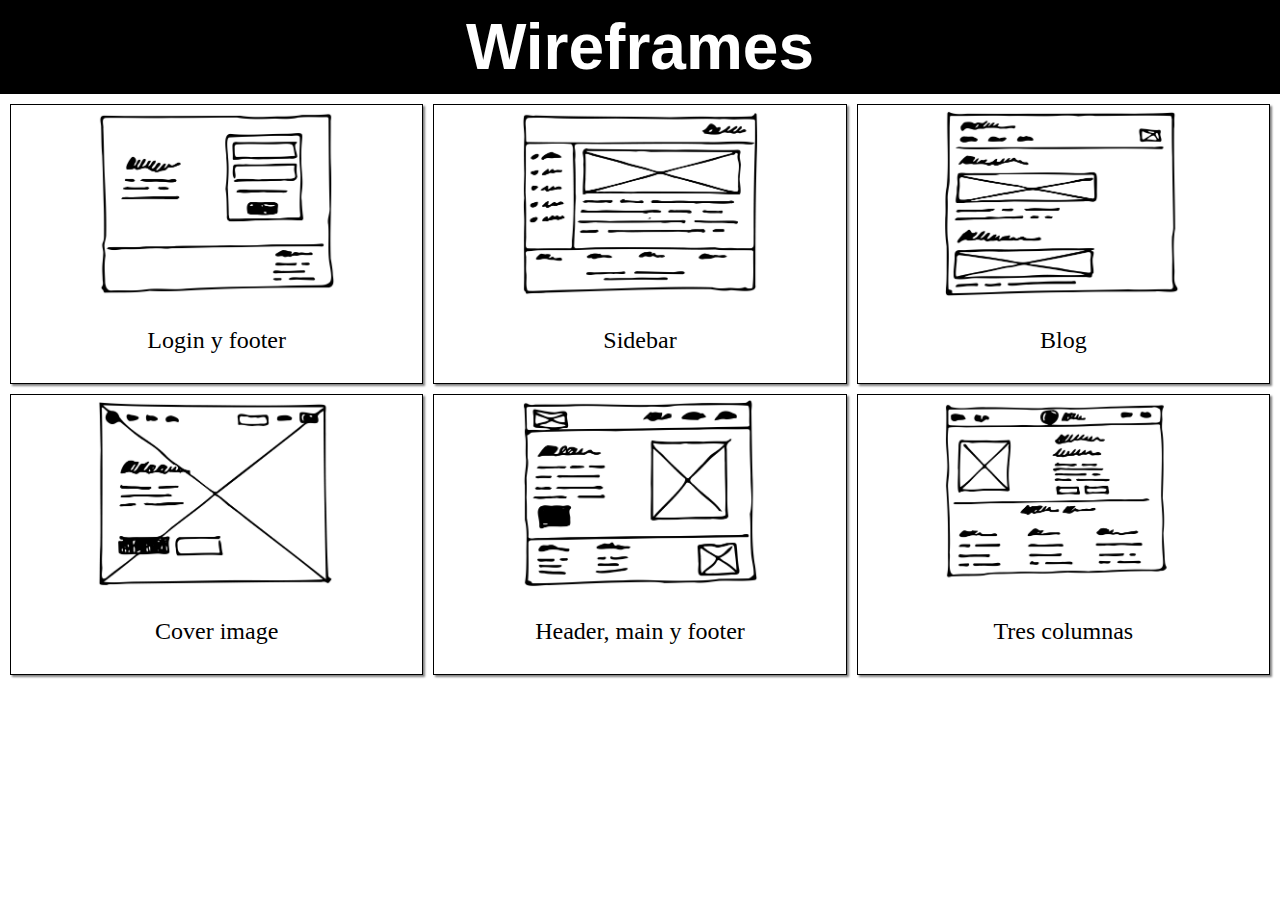
<file: index.html>
<!DOCTYPE html>
<html lang="es" dir="ltr">
  <head>
    <meta charset="utf-8">
    <title>Ejercicio 25</title>
    <link rel="stylesheet" href="https://cdnjs.cloudflare.com/ajax/libs/font-awesome/6.4.0/css/all.min.css" integrity="sha512-iecdLmaskl7CVkqkXNQ/ZH/XLlvWZOJyj7Yy7tcenmpD1ypASozpmT/E0iPtmFIB46ZmdtAc9eNBvH0H/ZpiBw==" crossorigin="anonymous" referrerpolicy="no-referrer" />
    <link rel="stylesheet" href="styles.css">
  </head>
  <body>
    <header>
      <h1>
        Wireframes
        <a href="https://github.com/santiagotrini/wireframes">
          <i class="fa-brands fa-github"></i>
        </a>
      </h1>
    </header>
    <main>
    <div class="wireframe">
      <a href="uno/uno.html"><img src="img/uno.png" alt="uno"></a>
      <p>Login y footer</p>
    </div>
    <div class="wireframe">
      <a href="dos/dos.html"><img src="img/dos.png" alt="dos"></a>
      <p>Sidebar</p>
    </div>
    <div class="wireframe">
      <a href="tres/tres.html"><img src="img/tres.png" alt="tres"></a>
      <p>Blog</p>
    </div>
    <div class="wireframe">
      <a href="cuatro/cuatro.html"><img src="img/cuatro.png" alt="cuatro"></a>
      <p>Cover image</p>
    </div>
    <div class="wireframe">
      <a href="cinco/cinco.html"><img src="img/cinco.png" alt="cinco"></a>
      <p>Header, main y footer</p>
    </div>
    <div class="wireframe">
      <a href="seis/seis.html"><img src="img/seis.png" alt="seis"></a>
      <p>Tres columnas</p>
    </div>
    </main>
  </body>
</html>
</file>
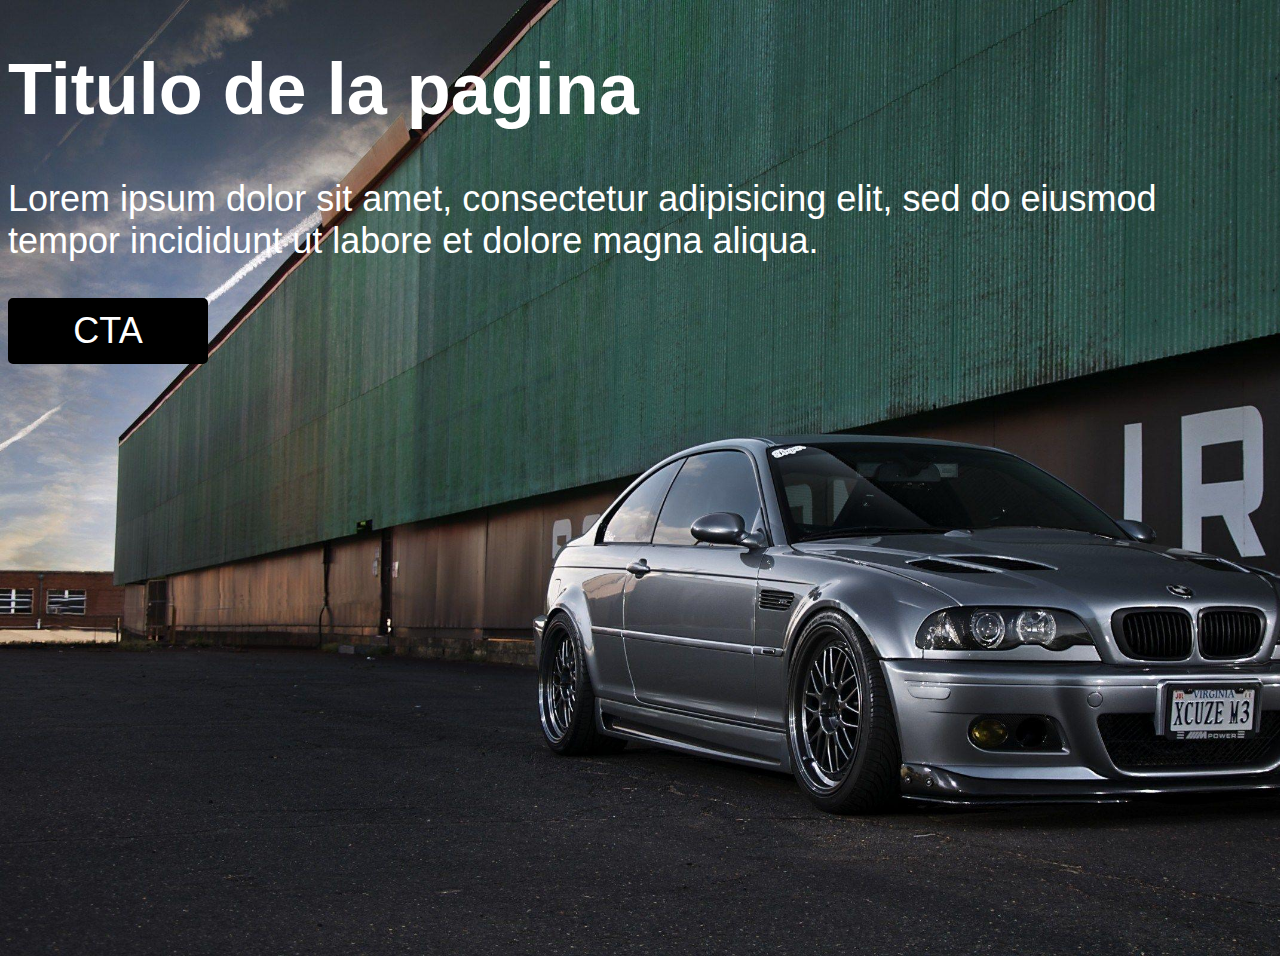
<file: cuatro/cuatro.html>
<!DOCTYPE html>
<html lang="es" dir="ltr">
  <head>
    <meta charset="utf-8">
    <link rel="stylesheet" href="styles.css">
    <title></title>
  </head>
  <body>
    <h1>Titulo de la pagina</h1>
    <p>Lorem ipsum dolor sit amet, consectetur adipisicing elit, sed do eiusmod tempor incididunt ut labore et dolore magna aliqua.</p>
    <button type="button" name="button">CTA</button>
  </body>
</html>
</file>
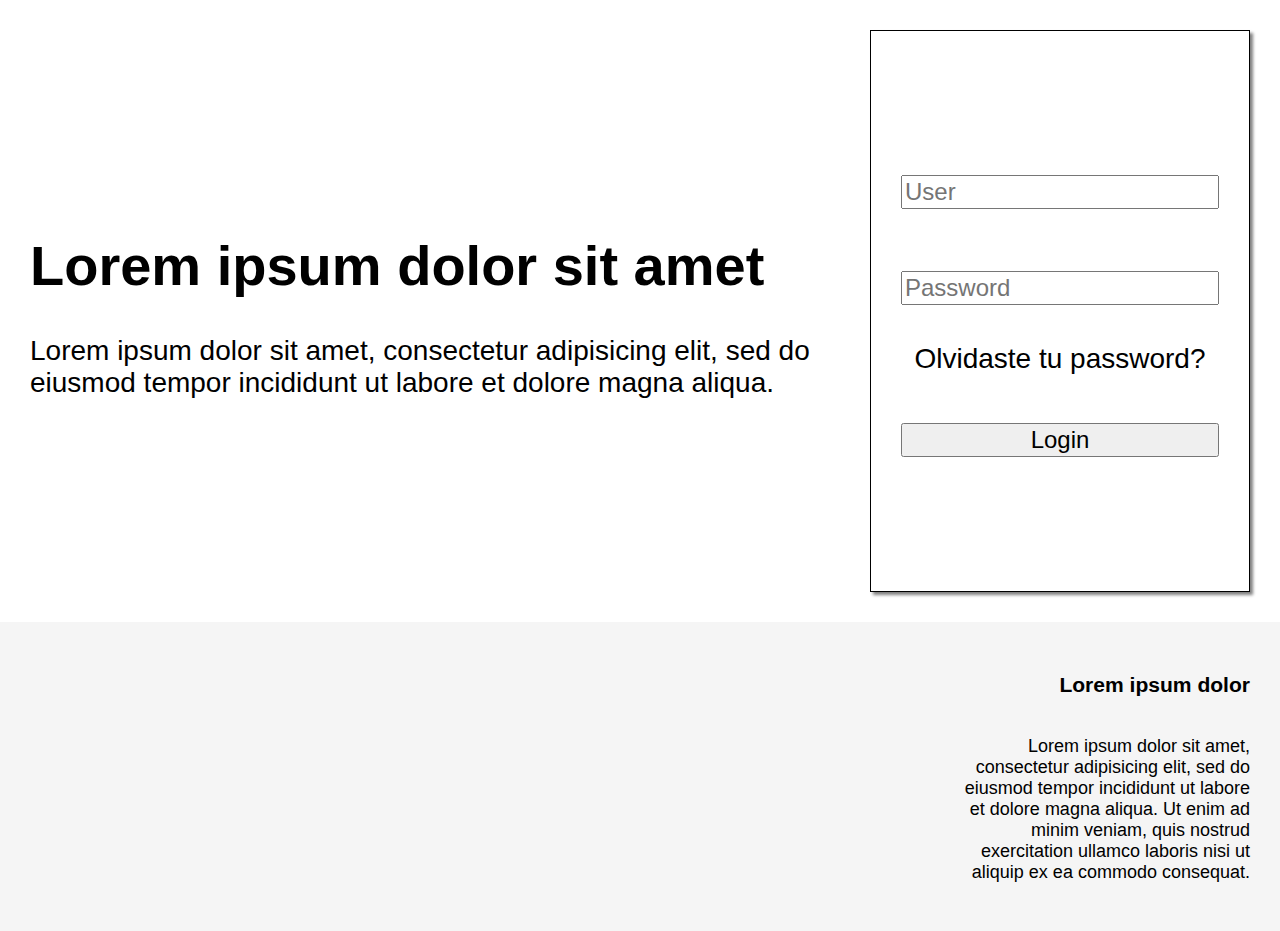
<file: uno/uno.html>
<!DOCTYPE html>
<html lang="es" dir="ltr">
  <head>
    <meta charset="utf-8">
    <title>Login y footer</title>
    <link rel="stylesheet" href="styles.css">
  </head>
  <body>
    <main>
      <section>
        <h1>Lorem ipsum dolor sit amet</h1>
        <p>Lorem ipsum dolor sit amet, consectetur adipisicing elit, sed do eiusmod tempor incididunt ut labore et dolore magna aliqua. </p>
      </section>
      <form>
        <input type="text" placeholder="User">
        <br>
        <input type="password" placeholder="Password">
        <p>Olvidaste tu password?</p>
        <input type="submit" value="Login">
      </form>
    </main>
    <footer>
      <h3>Lorem ipsum dolor</h3>
      <p>Lorem ipsum dolor sit amet, consectetur adipisicing elit, sed do eiusmod tempor incididunt ut labore et dolore magna aliqua. Ut enim ad minim veniam, quis nostrud exercitation ullamco laboris nisi ut aliquip ex ea commodo consequat.</p>
    </footer>
  </body>
</html>
</file>
<file: styles.css>
body {
  margin: 0;
  padding: 0;
}

header {
  margin: 0;
  color: white;
  background: black;
}

header h1 {
  font-family: sans-serif;
  text-align: center;
  margin: 0;
  padding: 10px;
  font-size: 4em;
}

h1 > a {
  text-decoration: none;
  color: white;
}

main {
  /* margin: 0; */
  display: flex;
  flex-wrap: wrap;
  gap: 10px;
  margin: 10px;
}

.wireframe {
  text-align: center;
  flex: 1 30%;
  /* margin: 10px; */
  padding: 5px;
  border: 1px solid black;
  box-shadow: 2px 2px 2px gray;
  font-size: 1.5em;
}

.wireframe img {
  width: 60%;
}
</file>
<file: cuatro/styles.css>
body {
  min-height: 100vh;
  background-image: url('background.jpg');
  background-repeat: no-repeat;
  background-size: cover;
  color: white;
  font-family: sans-serif;
  font-size: 36px;
}

button {
  font-size: 36px;
  background: black;
  color: white;
  border: 2px solid black;
  border-radius: 5px;
  padding: 10px;
  width: 200px;
}
</file>
<file: uno/styles.css>
body {
  font-size: 28px;
  font-family: sans-serif;
  min-height: 100vh;
  display: flex;
  flex-direction: column;
  margin: 0;
}

section {
  flex: 3;
}

main {
  margin: 30px;
  flex: 10;
  display: flex;
  justify-content: flex-end;
  align-items: center;
}

form {
  flex: 1;
  display: flex;
  flex-direction: column;
  justify-content: center;
  gap: 10px;
  border: 1px solid black;
  box-shadow: 3px 3px 3px gray;
  padding: 30px;
  text-align: center;
  min-height: 500px;
}

form input {
  font-size: 24px;
  margin-top: 10px;
}

footer {
  font-size: 18px;
  padding: 30px;
  text-align: right;
  background: #f5f5f5;
  flex: 1;
  display: flex;
  flex-direction: column;
  align-items: flex-end;
}

footer p {
  width: 300px;
}
</file>
